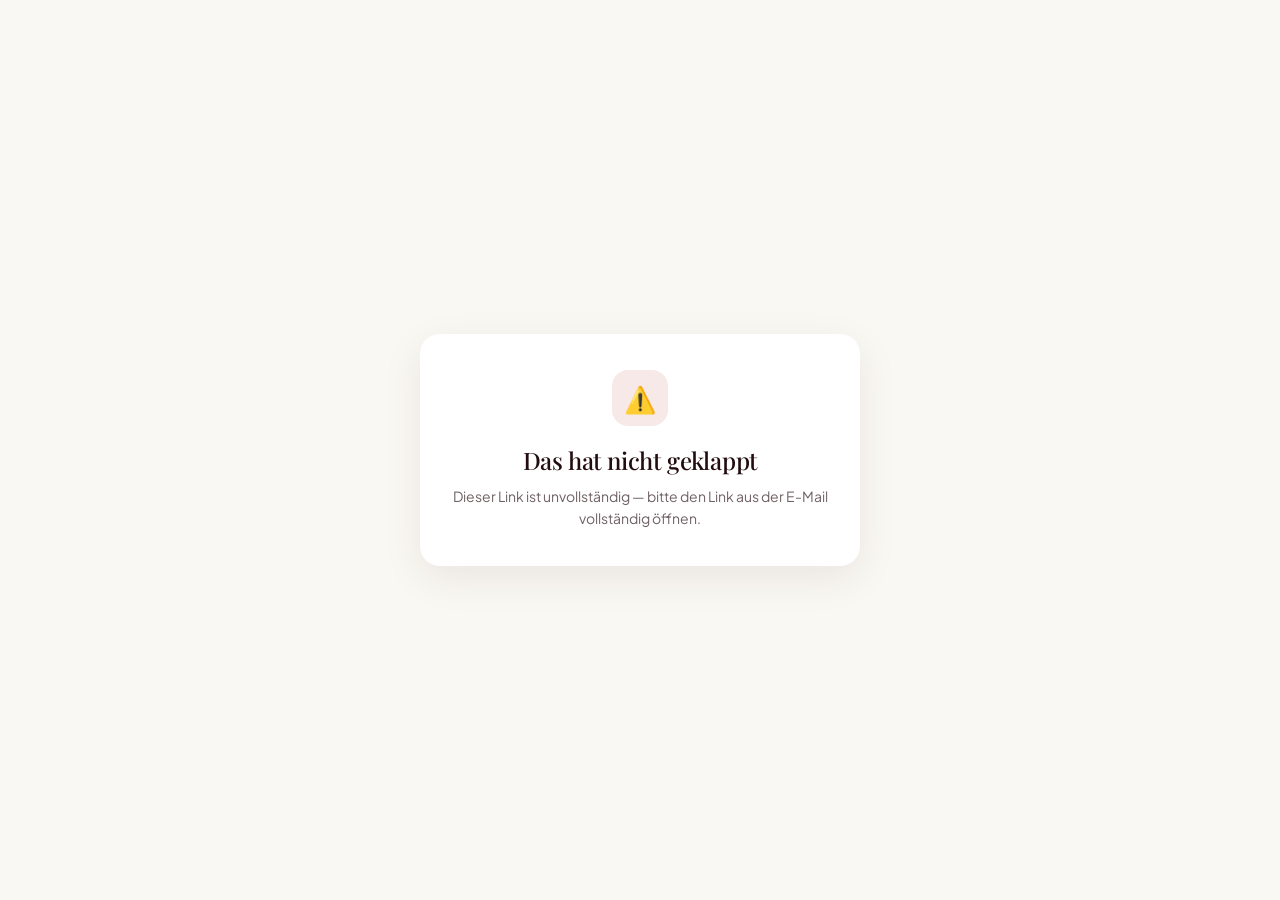
<file: eltern-bestaetigung.html>
<!DOCTYPE html>
<html lang="de">
<head>
<meta charset="UTF-8" />
<meta name="viewport" content="width=device-width, initial-scale=1" />
<meta name="robots" content="noindex" />
<title>Registrierung bestätigen — Galoppal</title>
<link rel="preconnect" href="https://fonts.googleapis.com" />
<link rel="preconnect" href="https://fonts.gstatic.com" crossorigin />
<link href="https://fonts.googleapis.com/css2?family=Playfair+Display:wght@500;600&family=Plus+Jakarta+Sans:wght@400;500;600;700&display=swap" rel="stylesheet" />
<style>
  :root {
    --ink: #220C10;
    --green: #1F3D2E;
    --green-dark: #16291F;
    --blue: #4C6A80;
    --surface: #FAF8F3;
    --card: #FFFFFF;
    --danger: #B3261E;
  }
  * { box-sizing: border-box; }
  body {
    margin: 0;
    min-height: 100vh;
    display: flex;
    align-items: center;
    justify-content: center;
    background: var(--surface);
    color: var(--ink);
    font-family: 'Plus Jakarta Sans', Arial, sans-serif;
    padding: 24px;
  }
  .card {
    width: 100%;
    max-width: 440px;
    background: var(--card);
    border-radius: 20px;
    box-shadow: 0 12px 40px rgba(34, 12, 16, .08);
    padding: 36px 30px 30px;
    text-align: center;
  }
  .icon {
    width: 56px; height: 56px;
    margin: 0 auto 18px;
    border-radius: 16px;
    display: flex; align-items: center; justify-content: center;
    background: rgba(31, 61, 46, .12);
    font-size: 26px;
  }
  .icon.error { background: rgba(179, 38, 30, .1); }
  h1 {
    font-family: 'Playfair Display', Georgia, serif;
    font-weight: 500;
    font-size: 24px;
    margin: 0 0 10px;
    letter-spacing: -.2px;
  }
  p {
    font-size: 14px;
    line-height: 1.55;
    color: rgba(34, 12, 16, .65);
    margin: 0 0 6px;
  }
  .child-name { font-weight: 700; color: var(--ink); }
  .checks {
    text-align: left;
    margin: 22px 0;
    padding: 16px 16px 4px;
    background: rgba(76, 106, 128, .08);
    border-radius: 12px;
  }
  .check {
    display: flex;
    gap: 10px;
    align-items: flex-start;
    margin-bottom: 12px;
    font-size: 12.5px;
    line-height: 1.5;
    color: rgba(34, 12, 16, .75);
  }
  .check input { margin-top: 3px; width: 16px; height: 16px; accent-color: var(--green); flex: none; }
  button {
    width: 100%;
    border: none;
    border-radius: 12px;
    padding: 14px;
    font-family: inherit;
    font-size: 14.5px;
    font-weight: 600;
    color: #fff;
    background: var(--green);
    cursor: pointer;
    margin-top: 6px;
    transition: background .15s ease, opacity .15s ease;
  }
  button:disabled { opacity: .45; cursor: not-allowed; }
  button:not(:disabled):hover { background: var(--green-dark); }
  .error-text { color: var(--danger); font-size: 13px; margin-top: 14px; }
  .revoke-link { display: block; margin-top: 22px; font-size: 11.5px; color: rgba(34, 12, 16, .4); }
  .revoke-link a { color: inherit; }
  .spinner {
    width: 22px; height: 22px; margin: 8px auto 0;
    border: 2.5px solid rgba(31, 61, 46, .2);
    border-top-color: var(--green);
    border-radius: 50%;
    animation: spin .8s linear infinite;
  }
  @keyframes spin { to { transform: rotate(360deg); } }
</style>
</head>
<body>
  <div class="card" id="card">
    <div class="spinner"></div>
  </div>

  <!-- Gleiches Supabase-Projekt wie config.js in diesem Ordner (Anon-Key ist
       ein öffentlicher Client-Key, geschützt wird über RLS — hier zusätzlich
       durch die eigens gesperrte Tabelle guardian_consents, siehe
       ../TrainAlign_Flutter/supabase/child_consent.sql). -->
  <script src="./vendor/supabase.js"></script>
  <script>
    const SUPABASE_URL = 'https://vklfohuxyplsvdhmvmhb.supabase.co';
    const SUPABASE_ANON_KEY =
      'eyJhbGciOiJIUzI1NiIsInR5cCI6IkpXVCJ9.eyJpc3MiOiJzdXBhYmFzZSIsInJlZiI6InZrbGZvaHV4eXBsc3ZkaG12bWhiIiwicm9sZSI6ImFub24iLCJpYXQiOjE3ODcxNDQxMzIsImV4cCI6MjEwMjcyMDEzMn0.4I1409zuNkcrihuYMANS4D56RANCnNAJSkmdyA0ftfo';

    const client = supabase.createClient(SUPABASE_URL, SUPABASE_ANON_KEY);
    const card = document.getElementById('card');
    const token = new URLSearchParams(location.search).get('token');

    function escapeHtml(s) {
      return s.replace(/[&<>"']/g, (c) => ({
        '&': '&amp;', '<': '&lt;', '>': '&gt;', '"': '&quot;', "'": '&#39;',
      }[c]));
    }

    function renderError(message) {
      card.innerHTML = `
        <div class="icon error">⚠️</div>
        <h1>Das hat nicht geklappt</h1>
        <p>${escapeHtml(message)}</p>
      `;
    }

    function renderForm() {
      card.innerHTML = `
        <div class="icon">🐴</div>
        <h1>Registrierung bestätigen</h1>
        <p>Ihr Kind hat sich bei Galoppal registriert — einer App zur
        Organisation von Reitstunden. Bitte bestätigen Sie die beiden Punkte
        unten, um die Registrierung freizugeben.</p>
        <div class="checks">
          <label class="check">
            <input type="checkbox" id="chk-guardian" />
            <span>Ich bin erziehungsberechtigt für das Kind, das dieses Konto angelegt hat.</span>
          </label>
          <label class="check">
            <input type="checkbox" id="chk-consent" />
            <span>Ich willige in die Verarbeitung der Daten meines Kindes ein
            <strong>und</strong> stimme dem Vertragsschluss / den Buchungen
            meines Kindes über Galoppal zu.</span>
          </label>
        </div>
        <button id="confirm-btn" disabled>Bestätigen</button>
        <div id="form-error" class="error-text"></div>
      `;
      const guardian = document.getElementById('chk-guardian');
      const consent = document.getElementById('chk-consent');
      const btn = document.getElementById('confirm-btn');
      const errEl = document.getElementById('form-error');
      function sync() { btn.disabled = !(guardian.checked && consent.checked); }
      guardian.addEventListener('change', sync);
      consent.addEventListener('change', sync);
      btn.addEventListener('click', async () => {
        btn.disabled = true;
        btn.textContent = 'Wird bestätigt …';
        errEl.textContent = '';
        try {
          const { data, error } = await client.rpc('confirm_guardian_consent', {
            p_token: token,
          });
          if (error) throw error;
          const row = Array.isArray(data) ? data[0] : data;
          renderSuccess(row);
        } catch (e) {
          errEl.textContent = e.message || String(e);
          btn.disabled = false;
          btn.textContent = 'Bestätigen';
        }
      });
    }

    function renderSuccess(row) {
      const name = escapeHtml(row?.full_name || 'Ihr Kind');
      const revokeLink = row?.revoke_token
        ? `<a href="./eltern-widerruf.html?token=${encodeURIComponent(row.revoke_token)}">Einwilligung widerrufen</a>`
        : '';
      card.innerHTML = `
        <div class="icon">✅</div>
        <h1>Vielen Dank!</h1>
        <p>Die Einwilligung für <span class="child-name">${name}</span> wurde bestätigt.
        Das Konto ist jetzt freigeschaltet.</p>
        ${revokeLink ? `<span class="revoke-link">Meinung geändert? ${revokeLink}</span>` : ''}
      `;
    }

    if (!token) {
      renderError('Dieser Link ist unvollständig — bitte den Link aus der E-Mail vollständig öffnen.');
    } else {
      renderForm();
    }
  </script>
</body>
</html>
</file>
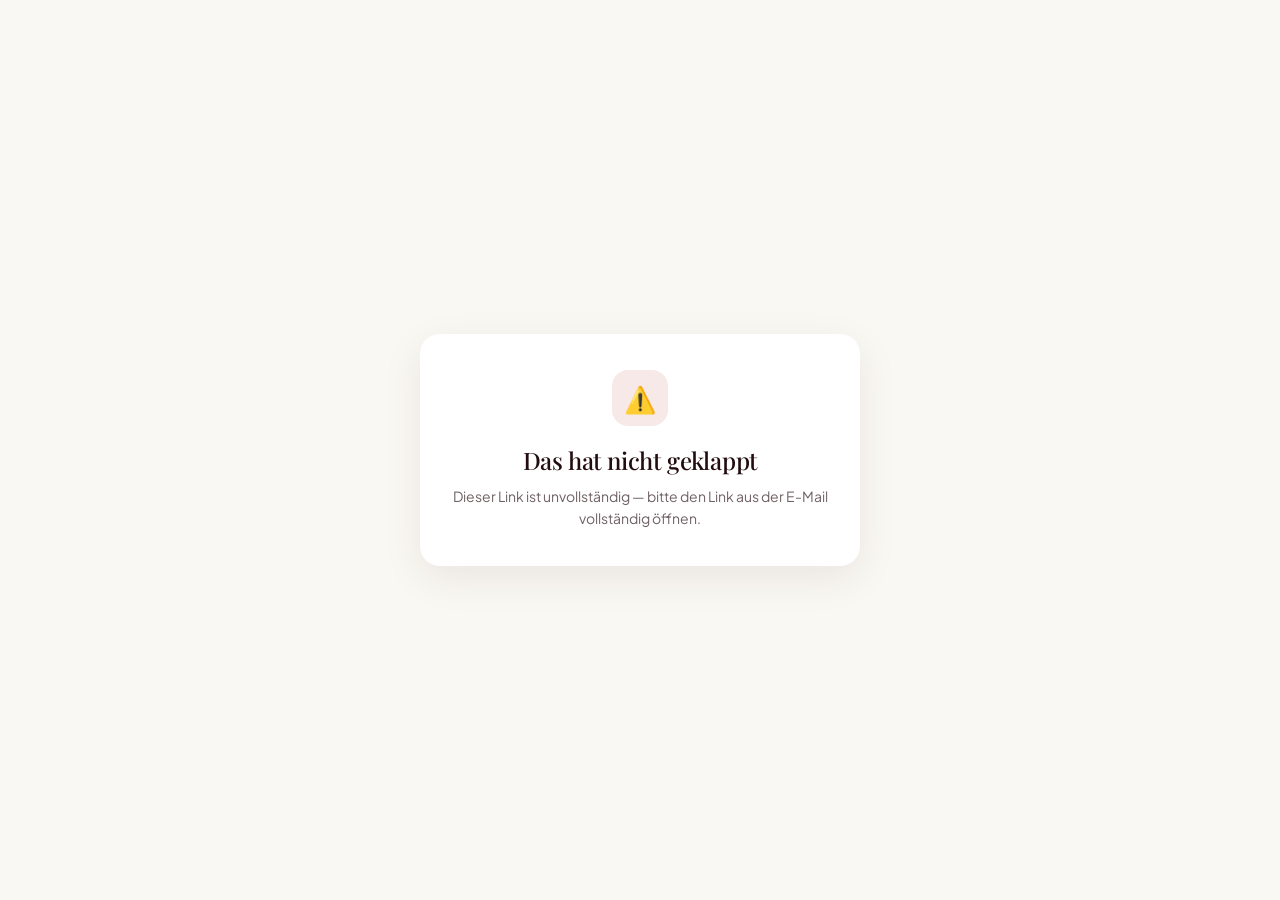
<file: eltern-widerruf.html>
<!DOCTYPE html>
<html lang="de">
<head>
<meta charset="UTF-8" />
<meta name="viewport" content="width=device-width, initial-scale=1" />
<meta name="robots" content="noindex" />
<title>Einwilligung widerrufen — Galoppal</title>
<link rel="preconnect" href="https://fonts.googleapis.com" />
<link rel="preconnect" href="https://fonts.gstatic.com" crossorigin />
<link href="https://fonts.googleapis.com/css2?family=Playfair+Display:wght@500;600&family=Plus+Jakarta+Sans:wght@400;500;600;700&display=swap" rel="stylesheet" />
<style>
  :root {
    --ink: #220C10;
    --danger: #B3261E;
    --danger-dark: #8f1e18;
    --surface: #FAF8F3;
    --card: #FFFFFF;
  }
  * { box-sizing: border-box; }
  body {
    margin: 0;
    min-height: 100vh;
    display: flex;
    align-items: center;
    justify-content: center;
    background: var(--surface);
    color: var(--ink);
    font-family: 'Plus Jakarta Sans', Arial, sans-serif;
    padding: 24px;
  }
  .card {
    width: 100%;
    max-width: 440px;
    background: var(--card);
    border-radius: 20px;
    box-shadow: 0 12px 40px rgba(34, 12, 16, .08);
    padding: 36px 30px 30px;
    text-align: center;
  }
  .icon {
    width: 56px; height: 56px;
    margin: 0 auto 18px;
    border-radius: 16px;
    display: flex; align-items: center; justify-content: center;
    background: rgba(179, 38, 30, .1);
    font-size: 26px;
  }
  h1 {
    font-family: 'Playfair Display', Georgia, serif;
    font-weight: 500;
    font-size: 24px;
    margin: 0 0 10px;
    letter-spacing: -.2px;
  }
  p {
    font-size: 14px;
    line-height: 1.55;
    color: rgba(34, 12, 16, .65);
    margin: 0 0 6px;
  }
  .child-name { font-weight: 700; color: var(--ink); }
  button {
    width: 100%;
    border: none;
    border-radius: 12px;
    padding: 14px;
    font-family: inherit;
    font-size: 14.5px;
    font-weight: 600;
    color: #fff;
    background: var(--danger);
    cursor: pointer;
    margin-top: 20px;
    transition: background .15s ease, opacity .15s ease;
  }
  button:disabled { opacity: .45; cursor: not-allowed; }
  button:not(:disabled):hover { background: var(--danger-dark); }
  .error-text { color: var(--danger); font-size: 13px; margin-top: 14px; }
  .spinner {
    width: 22px; height: 22px; margin: 8px auto 0;
    border: 2.5px solid rgba(179, 38, 30, .2);
    border-top-color: var(--danger);
    border-radius: 50%;
    animation: spin .8s linear infinite;
  }
  @keyframes spin { to { transform: rotate(360deg); } }
</style>
</head>
<body>
  <div class="card" id="card">
    <div class="spinner"></div>
  </div>

  <script src="./vendor/supabase.js"></script>
  <script>
    const SUPABASE_URL = 'https://vklfohuxyplsvdhmvmhb.supabase.co';
    const SUPABASE_ANON_KEY =
      'eyJhbGciOiJIUzI1NiIsInR5cCI6IkpXVCJ9.eyJpc3MiOiJzdXBhYmFzZSIsInJlZiI6InZrbGZvaHV4eXBsc3ZkaG12bWhiIiwicm9sZSI6ImFub24iLCJpYXQiOjE3ODcxNDQxMzIsImV4cCI6MjEwMjcyMDEzMn0.4I1409zuNkcrihuYMANS4D56RANCnNAJSkmdyA0ftfo';

    const client = supabase.createClient(SUPABASE_URL, SUPABASE_ANON_KEY);
    const card = document.getElementById('card');
    const token = new URLSearchParams(location.search).get('token');

    function escapeHtml(s) {
      return s.replace(/[&<>"']/g, (c) => ({
        '&': '&amp;', '<': '&lt;', '>': '&gt;', '"': '&quot;', "'": '&#39;',
      }[c]));
    }

    function renderError(message) {
      card.innerHTML = `<div class="icon">⚠️</div><h1>Das hat nicht geklappt</h1><p>${escapeHtml(message)}</p>`;
    }

    function renderForm() {
      card.innerHTML = `
        <div class="icon">✋</div>
        <h1>Einwilligung widerrufen</h1>
        <p>Damit wird die Nutzung von Galoppal für Ihr Kind sofort gesperrt
        und der Löschprozess für das Konto angestoßen. Genauso einfach wie
        die Erteilung — ein Klick genügt.</p>
        <button id="revoke-btn">Einwilligung jetzt widerrufen</button>
        <div id="form-error" class="error-text"></div>
      `;
      const btn = document.getElementById('revoke-btn');
      const errEl = document.getElementById('form-error');
      btn.addEventListener('click', async () => {
        btn.disabled = true;
        btn.textContent = 'Wird widerrufen …';
        errEl.textContent = '';
        try {
          const { data, error } = await client.rpc('revoke_guardian_consent', {
            p_token: token,
          });
          if (error) throw error;
          const row = Array.isArray(data) ? data[0] : data;
          renderSuccess(row);
        } catch (e) {
          errEl.textContent = e.message || String(e);
          btn.disabled = false;
          btn.textContent = 'Einwilligung jetzt widerrufen';
        }
      });
    }

    function renderSuccess(row) {
      const name = escapeHtml(row?.full_name || 'Das Konto');
      card.innerHTML = `
        <div class="icon">✅</div>
        <h1>Widerrufen</h1>
        <p>Die Einwilligung für <span class="child-name">${name}</span> wurde widerrufen.
        Das Konto ist gesperrt und wird gelöscht.</p>
      `;
    }

    if (!token) {
      renderError('Dieser Link ist unvollständig — bitte den Link aus der E-Mail vollständig öffnen.');
    } else {
      renderForm();
    }
  </script>
</body>
</html>
</file>
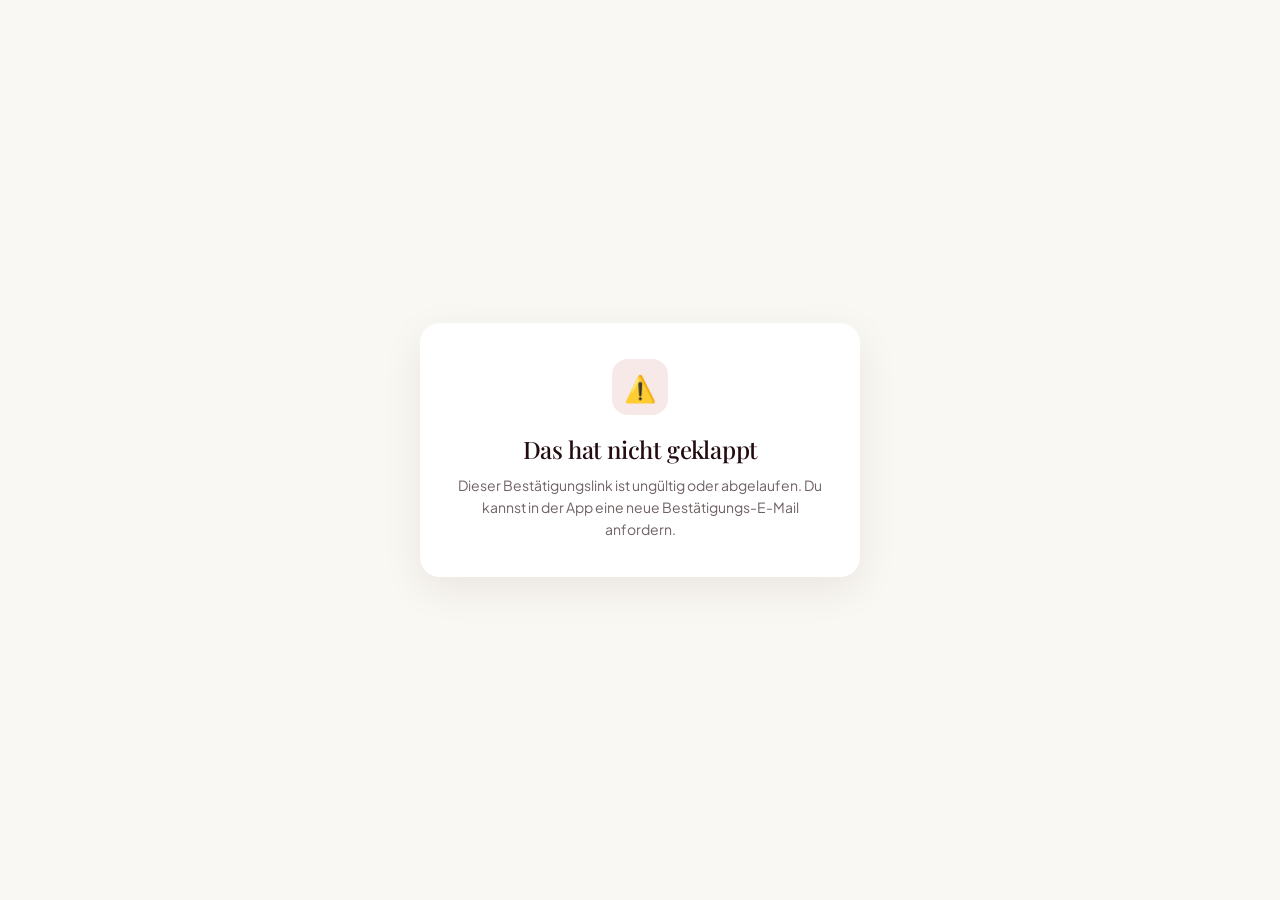
<file: registrierung-bestaetigt.html>
<!DOCTYPE html>
<html lang="de">
<head>
<meta charset="UTF-8" />
<meta name="viewport" content="width=device-width, initial-scale=1" />
<meta name="robots" content="noindex" />
<title>E-Mail bestätigt — Galoppal</title>
<link rel="preconnect" href="https://fonts.googleapis.com" />
<link rel="preconnect" href="https://fonts.gstatic.com" crossorigin />
<link href="https://fonts.googleapis.com/css2?family=Playfair+Display:wght@500;600&family=Plus+Jakarta+Sans:wght@400;500;600;700&display=swap" rel="stylesheet" />
<style>
  :root {
    --ink: #220C10;
    --green: #1F3D2E;
    --blue: #4C6A80;
    --surface: #FAF8F3;
    --card: #FFFFFF;
    --danger: #B3261E;
  }
  * { box-sizing: border-box; }
  body {
    margin: 0;
    min-height: 100vh;
    display: flex;
    align-items: center;
    justify-content: center;
    background: var(--surface);
    color: var(--ink);
    font-family: 'Plus Jakarta Sans', Arial, sans-serif;
    padding: 24px;
  }
  .card {
    width: 100%;
    max-width: 440px;
    background: var(--card);
    border-radius: 20px;
    box-shadow: 0 12px 40px rgba(34, 12, 16, .08);
    padding: 36px 30px 30px;
    text-align: center;
  }
  .icon {
    width: 56px; height: 56px;
    margin: 0 auto 18px;
    border-radius: 16px;
    display: flex; align-items: center; justify-content: center;
    background: rgba(31, 61, 46, .12);
    font-size: 26px;
  }
  .icon.pending { background: rgba(76, 106, 128, .14); }
  .icon.error { background: rgba(179, 38, 30, .1); }
  h1 {
    font-family: 'Playfair Display', Georgia, serif;
    font-weight: 500;
    font-size: 24px;
    margin: 0 0 10px;
    letter-spacing: -.2px;
  }
  p {
    font-size: 14px;
    line-height: 1.55;
    color: rgba(34, 12, 16, .65);
    margin: 0 0 6px;
  }
  .note {
    margin-top: 18px;
    padding: 14px 16px;
    background: rgba(76, 106, 128, .08);
    border-radius: 12px;
    font-size: 13px;
    line-height: 1.5;
    color: var(--blue);
    text-align: left;
  }
  .spinner {
    width: 22px; height: 22px; margin: 8px auto 0;
    border: 2.5px solid rgba(31, 61, 46, .2);
    border-top-color: var(--green);
    border-radius: 50%;
    animation: spin .8s linear infinite;
  }
  @keyframes spin { to { transform: rotate(360deg); } }
</style>
</head>
<body>
  <div class="card" id="card">
    <div class="spinner"></div>
  </div>

  <!-- Gleiches Supabase-Projekt wie config.js in diesem Ordner. -->
  <script src="./vendor/supabase.js"></script>
  <script>
    const SUPABASE_URL = 'https://vklfohuxyplsvdhmvmhb.supabase.co';
    const SUPABASE_ANON_KEY =
      'eyJhbGciOiJIUzI1NiIsInR5cCI6IkpXVCJ9.eyJpc3MiOiJzdXBhYmFzZSIsInJlZiI6InZrbGZvaHV4eXBsc3ZkaG12bWhiIiwicm9sZSI6ImFub24iLCJpYXQiOjE3ODcxNDQxMzIsImV4cCI6MjEwMjcyMDEzMn0.4I1409zuNkcrihuYMANS4D56RANCnNAJSkmdyA0ftfo';

    // detectSessionInUrl (default: true) makes the client itself parse the
    // tokens/code Supabase appended to this URL after verifying the
    // confirmation link — no manual URL parsing needed here.
    const client = supabase.createClient(SUPABASE_URL, SUPABASE_ANON_KEY);
    const card = document.getElementById('card');

    function escapeHtml(s) {
      return s.replace(/[&<>"']/g, (c) => ({
        '&': '&amp;', '<': '&lt;', '>': '&gt;', '"': '&quot;', "'": '&#39;',
      }[c]));
    }

    function renderError() {
      card.innerHTML = `
        <div class="icon error">⚠️</div>
        <h1>Das hat nicht geklappt</h1>
        <p>Dieser Bestätigungslink ist ungültig oder abgelaufen. Du kannst
        in der App eine neue Bestätigungs-E-Mail anfordern.</p>
      `;
    }

    function renderSuccess(name, accountStatus) {
      const safeName = escapeHtml(name || '');
      const pending = accountStatus === 'pending_guardian';
      card.innerHTML = `
        <div class="icon ${pending ? 'pending' : ''}">${pending ? '🐴' : '✅'}</div>
        <h1>${pending ? 'Fast geschafft!' : 'E-Mail bestätigt!'}</h1>
        <p>${safeName ? `Hallo ${safeName}, ` : ''}deine E-Mail-Adresse ist bestätigt. Du
        kannst dich jetzt in der Galoppal-App anmelden.</p>
        ${pending ? `<div class="note">Weil du unter 16 bist, müssen deine Eltern die
        Nutzung noch einmalig bestätigen — wir haben ihnen dafür eine
        separate E-Mail geschickt. Bis dahin kannst du dich zwar anmelden,
        aber noch nichts buchen.</div>` : ''}
      `;
    }

    (async () => {
      // Give supabase-js a tick to finish parsing the URL and establishing
      // the session before we check for it.
      await new Promise((r) => setTimeout(r, 300));
      const { data: { session } } = await client.auth.getSession();
      if (!session) {
        renderError();
        return;
      }
      const { data: profile, error } = await client
        .from('profiles')
        .select('full_name, account_status')
        .eq('id', session.user.id)
        .single();
      if (error || !profile) {
        // Session is real even if the profile read failed for some reason
        // (e.g. RLS edge case) — still tell them the confirmation worked.
        renderSuccess('', null);
        return;
      }
      renderSuccess(profile.full_name, profile.account_status);
    })();
  </script>
</body>
</html>
</file>
